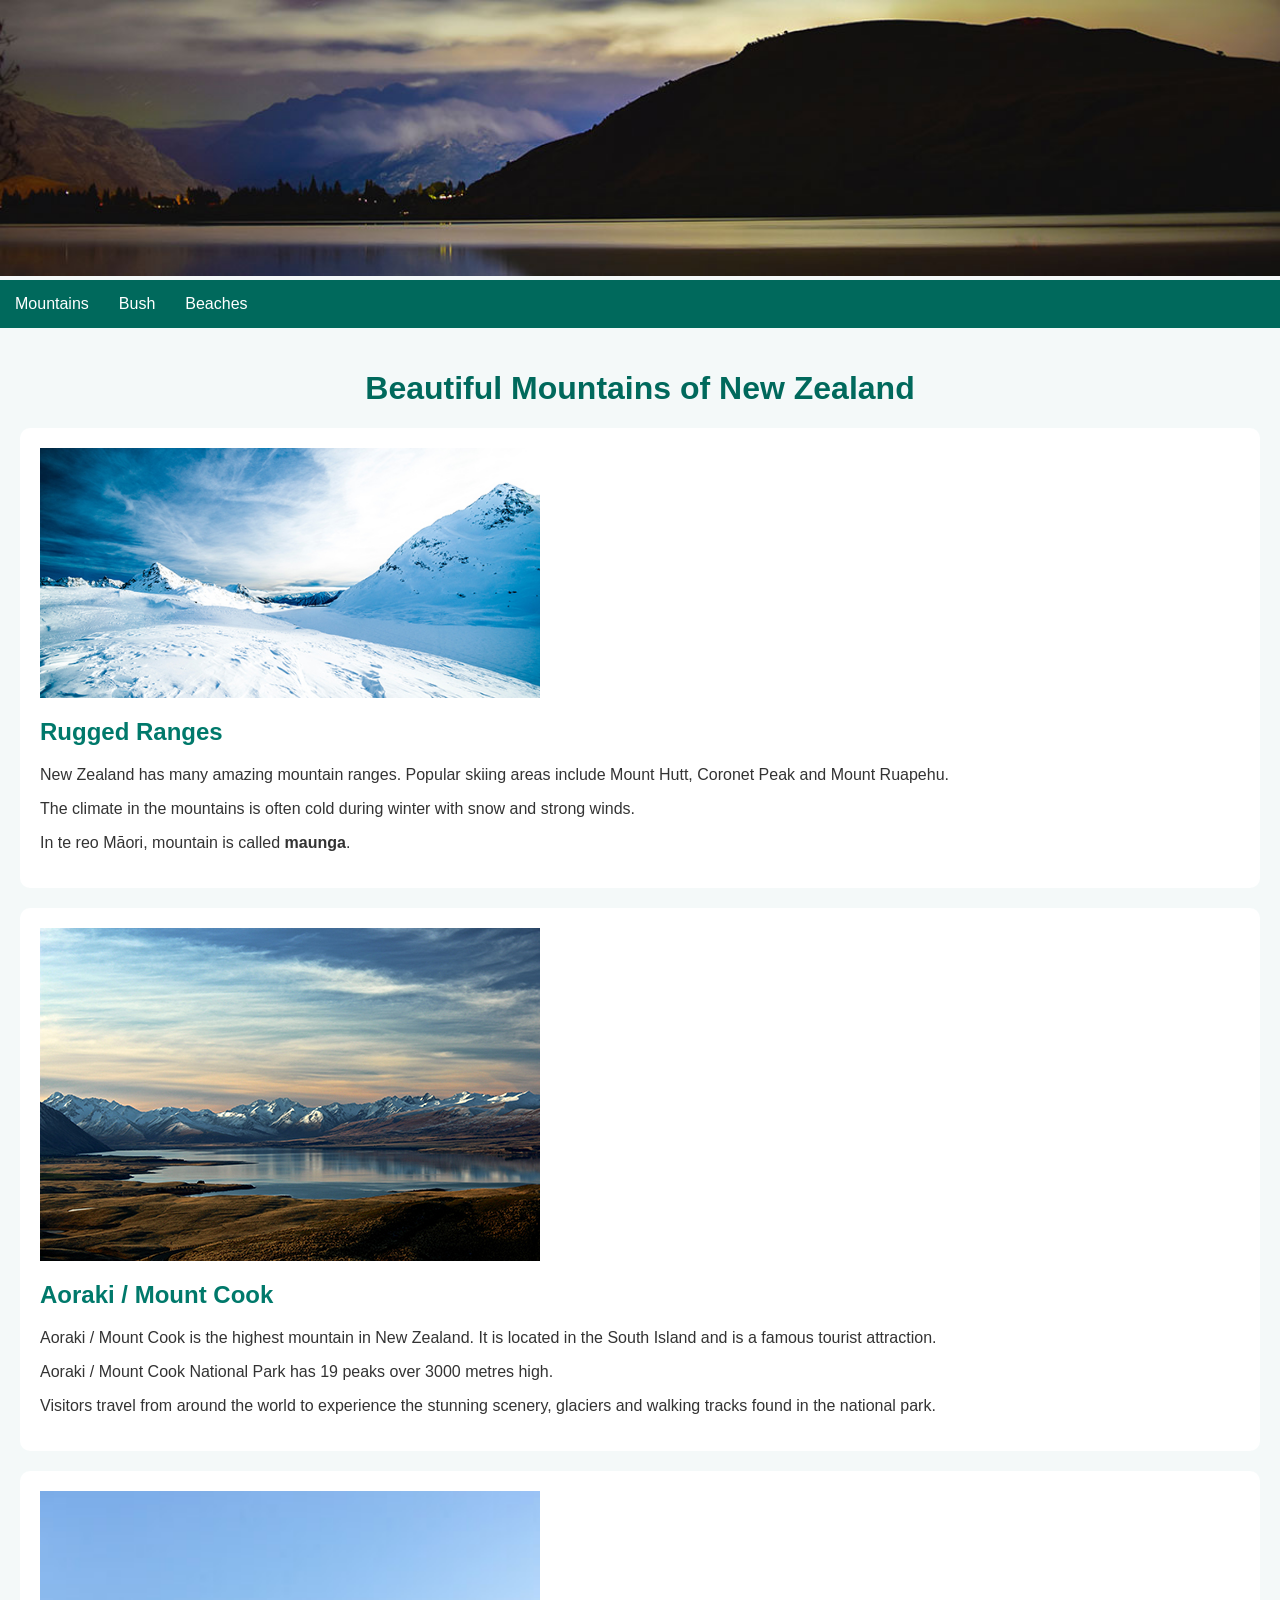
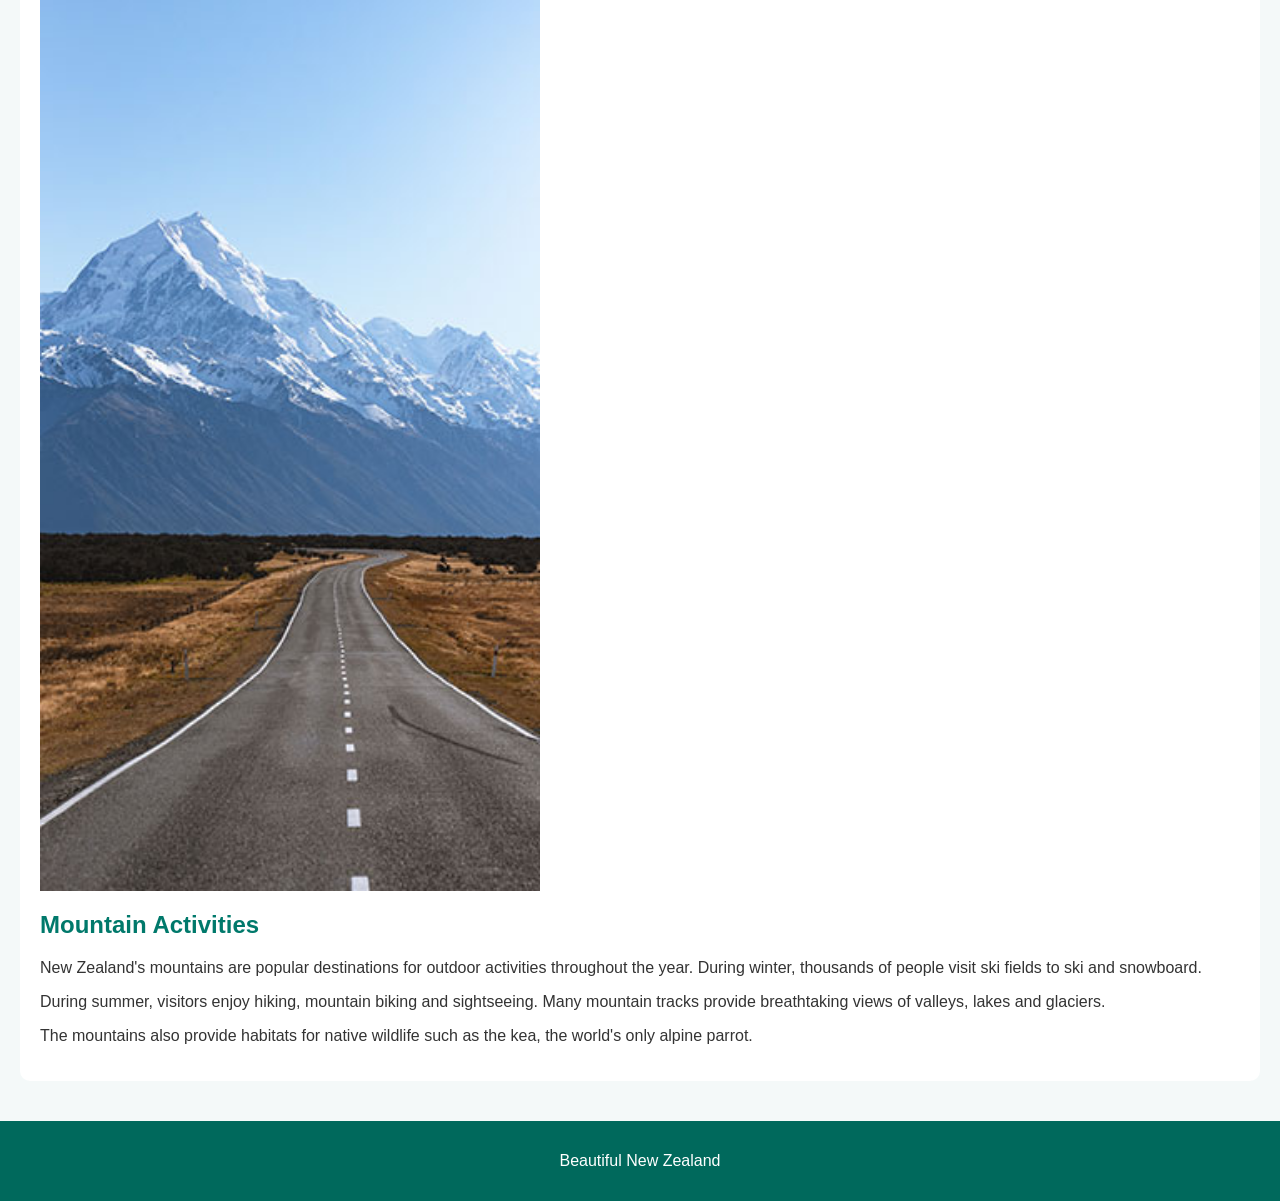
<file: index.html>
<!doctype html>
<html lang="en">
<head>
    <title>Mountains - Beautiful New Zealand</title>
    <meta charset="utf-8">
    <meta name="viewport" content="width=device-width, initial-scale=1.0">
    <link href="style.css" rel="stylesheet">
</head>

<body>

<header>
    <img src="images/z-banner.jpg" alt="Beautiful New Zealand Banner" class="banner">
</header>

<nav class="navbar">
    <ul>
        <li><a href="index.html">Mountains</a></li>
        <li><a href="bush.html">Bush</a></li>
        <li><a href="beaches.html">Beaches</a></li>
    </ul>
</nav>

<main>

    <h1>Beautiful Mountains of New Zealand</h1>
    <article>
        <img src="images/z-winter.jpg" alt="Mountain Range" class="image">
         <h2>Rugged Ranges</h2>
         <p>
            New Zealand has many amazing mountain ranges. Popular skiing areas include
            Mount Hutt, Coronet Peak and Mount Ruapehu.
         </p>

         <p>
            The climate in the mountains is often cold during winter with snow and strong winds.
        </p>

        <p>
            In te reo Māori, mountain is called <strong>maunga</strong>.
        </p>
    </article>
    
    <article>

        <img src="images/z-mountain_3.jpg" alt="Aoraki Mount Cook" class="image">

        <h2>Aoraki / Mount Cook</h2>
        <p>
            Aoraki / Mount Cook is the highest mountain in New Zealand. It is located in
            the South Island and is a famous tourist attraction.
        </p>

        <p>
            Aoraki / Mount Cook National Park has 19 peaks over 3000 metres high.
        </p>

        <p>
            Visitors travel from around the world to experience the stunning scenery,
            glaciers and walking tracks found in the national park.
        </p>

    </article>

    <article>
        <img src="images/z-mountain_2.jpg" alt="New Zealand Mountains" class="image">
        <h2>Mountain Activities</h2>

        <p>
            New Zealand's mountains are popular destinations for outdoor activities throughout
            the year. During winter, thousands of people visit ski fields to ski and snowboard.
        </p>

        <p>
            During summer, visitors enjoy hiking, mountain biking and sightseeing. Many mountain
            tracks provide breathtaking views of valleys, lakes and glaciers.
        </p>

        <p>
            The mountains also provide habitats for native wildlife such as the kea, the world's
            only alpine parrot.
        </p>

    </article>


</main>

<footer>
    <p> Beautiful New Zealand</p>
</footer>

</body>
</html>
</file>
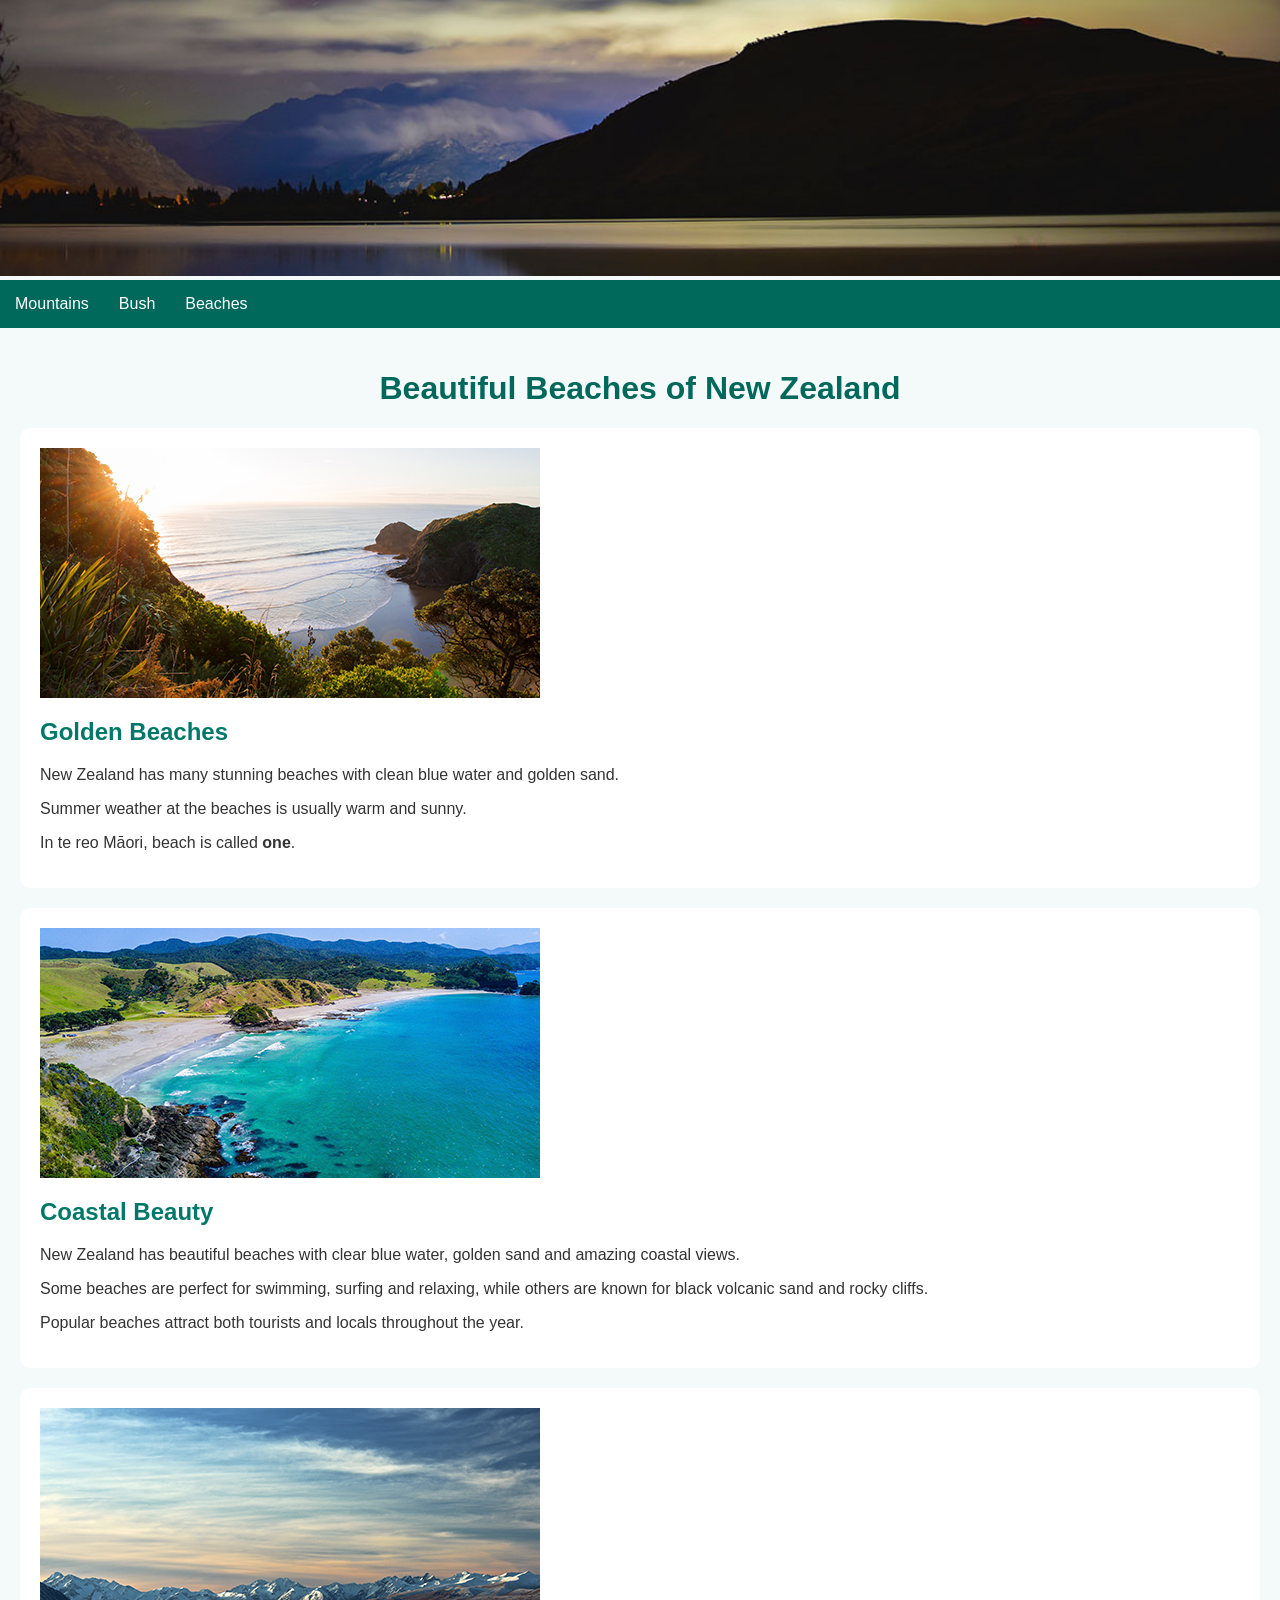
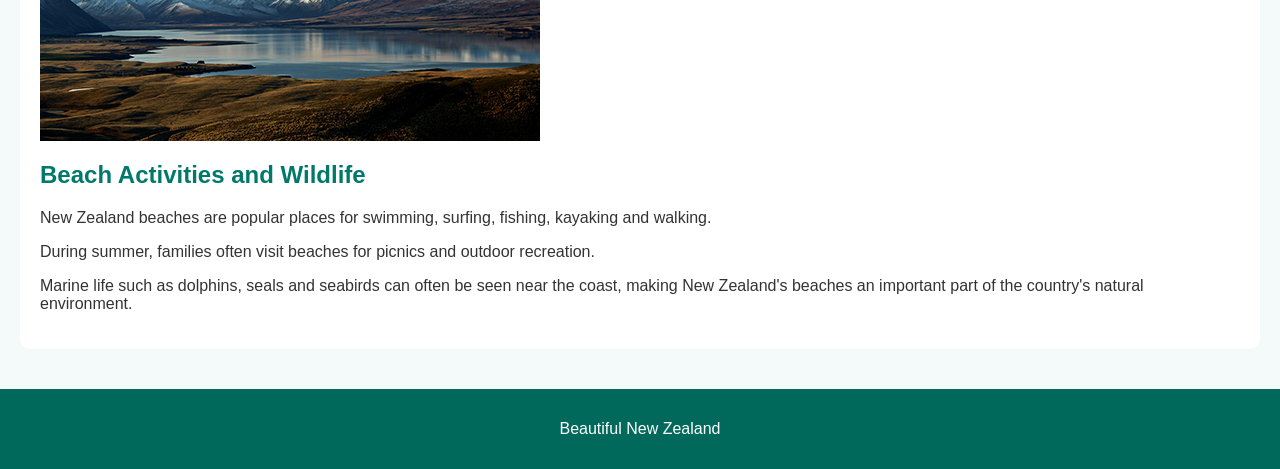
<file: beaches.html>
<!doctype html>
<html lang="en">
<head>
    <title>Beaches - Beautiful New Zealand</title>
    <meta charset="utf-8">
    <meta name="viewport" content="width=device-width, initial-scale=1.0">
    <link href="style.css" rel="stylesheet">
</head>

<body>

    <header>
        <img src="images/z-banner.jpg" alt="Beautiful New Zealand Banner" class="banner">
    </header>

    <nav class="navbar">
        <ul>
            <li><a href="index.html">Mountains</a></li>
            <li><a href="bush.html">Bush</a></li>
            <li><a href="beaches.html">Beaches</a></li>
        </ul>
    </nav>


    <main>

        <h1>Beautiful Beaches of New Zealand</h1>

        <article>
            <img src="images/z-ocean_2.jpg" alt="New Zealand Beach" class="image">

            <h2>Golden Beaches</h2>
            <p>
                New Zealand has many stunning beaches with clean blue water and golden sand.
            </p>

            <p>
                Summer weather at the beaches is usually warm and sunny.
            </p>
            
            <p>
                In te reo Māori, beach is called <strong>one</strong>.
            </p>

        </article>

        <article>
            <img src="images/z-ocean_3.jpg" alt="New Zealand Beach" class="image">
            <h2>Coastal Beauty</h2>
            <p>
                New Zealand has beautiful beaches with clear blue water, golden sand and amazing
                coastal views.
            </p>

            <p>
                Some beaches are perfect for swimming, surfing and relaxing, while others are known
                for black volcanic sand and rocky cliffs.
            </p>

            <p>
                Popular beaches attract both tourists and locals throughout the year.
            </p>

        </article>

        <article>
            <img src="images/z-mountain_3.jpg" alt="New Zealand beach" class="image">

            <h2>Beach Activities and Wildlife</h2>

            <p>
                New Zealand beaches are popular places for swimming, surfing, fishing, kayaking
                and walking.
            </p>
            
            <p>
                During summer, families often visit beaches for picnics and outdoor recreation.
            </p>

            <p>
                Marine life such as dolphins, seals and seabirds can often be seen near the coast,
                making New Zealand's beaches an important part of the country's natural environment.
            </p>

        </article>


    </main>

    <footer>
        <p> Beautiful New Zealand</p>
    </footer>

</body>
</html>
</file>
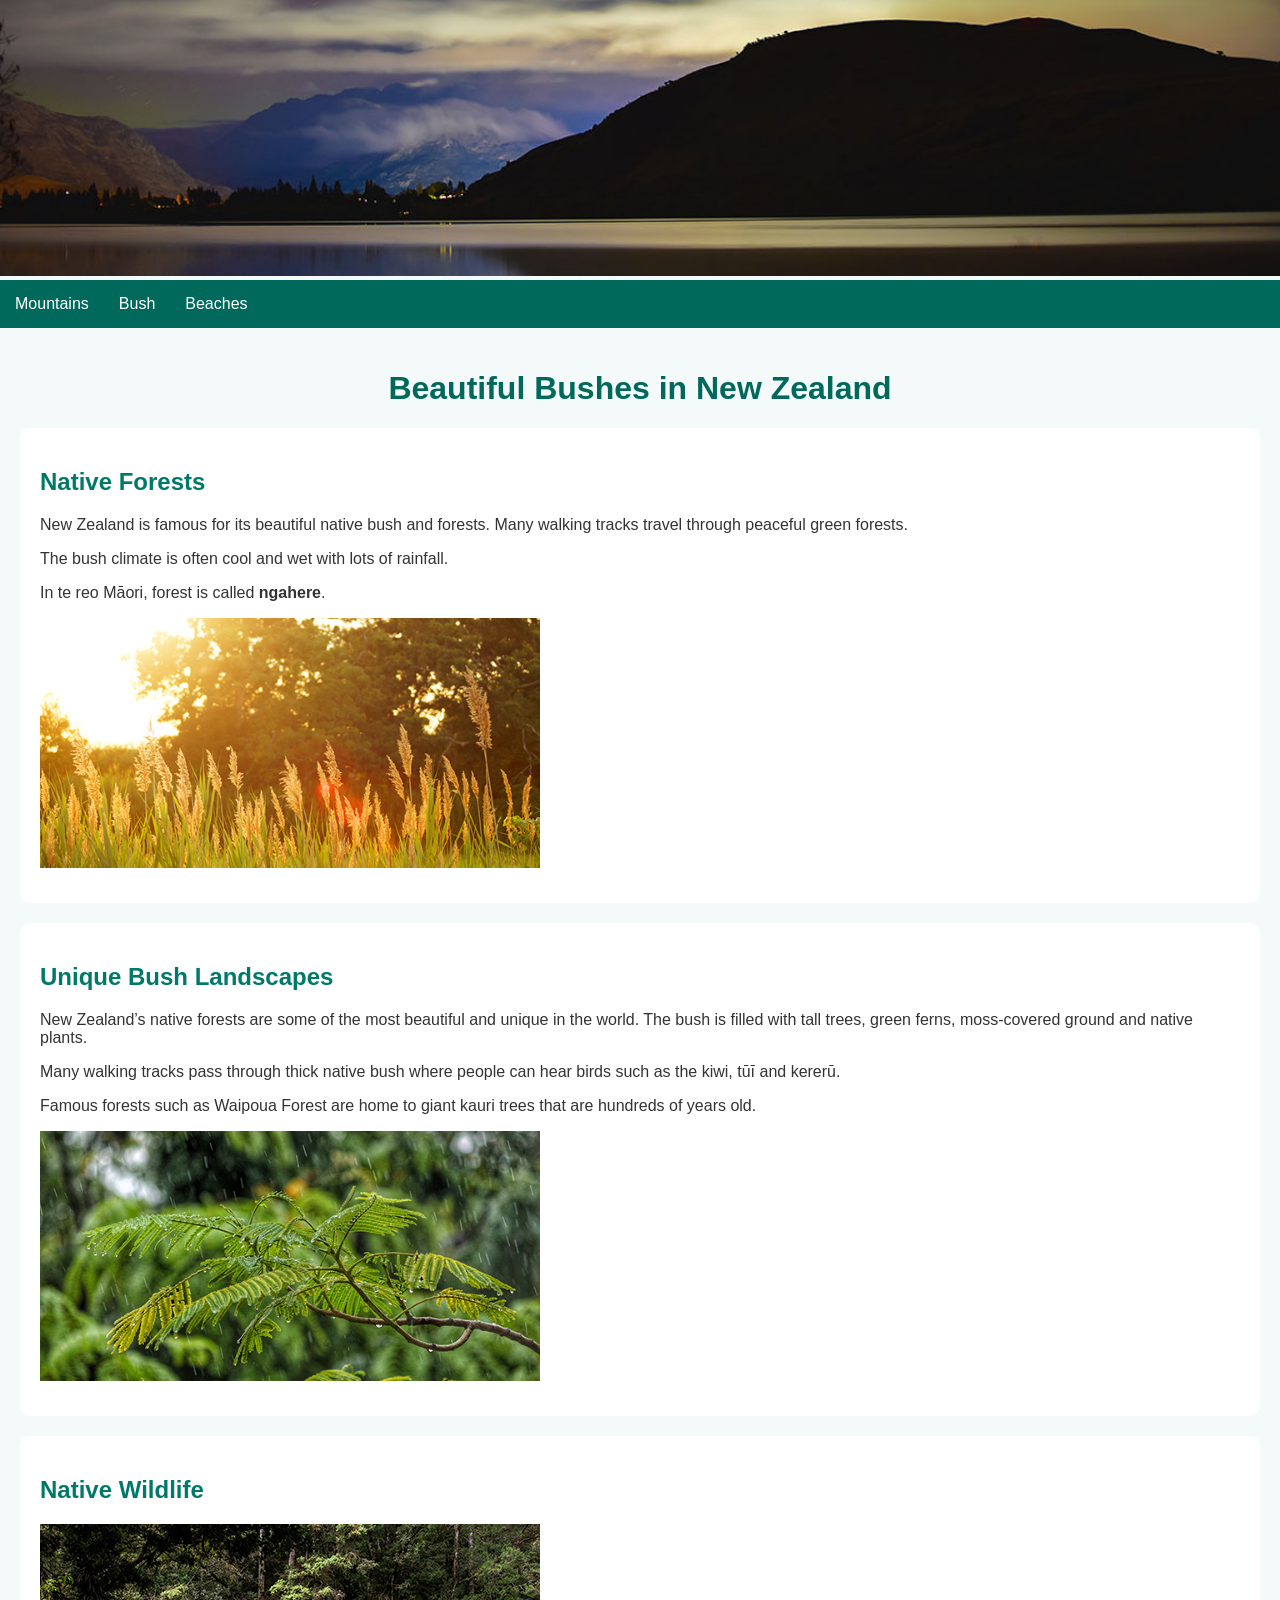
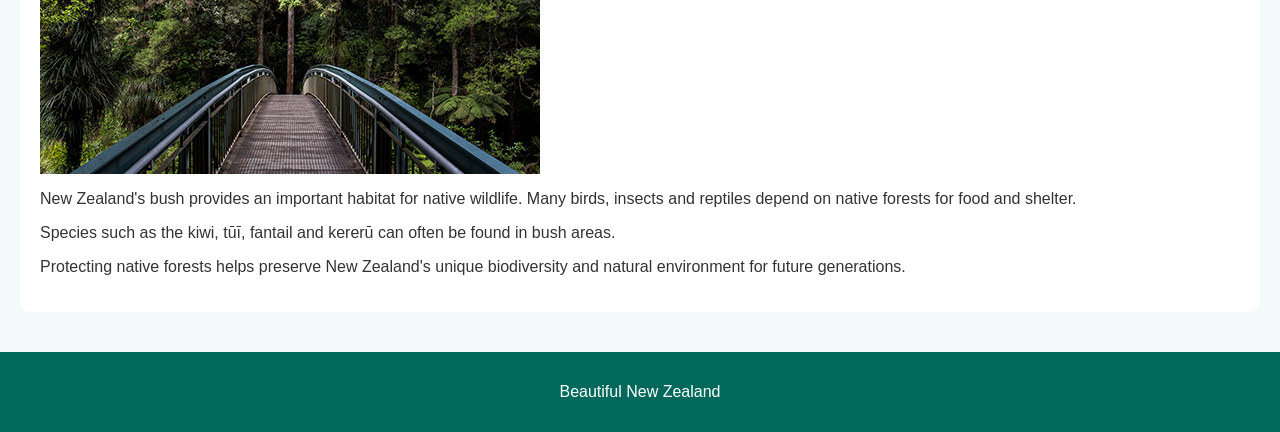
<file: bush.html>
<!doctype html>
<html lang="en">
<head>
    <title>Bush - Beautiful New Zealand</title>
    <meta charset="utf-8">
    <meta name="viewport" content="width=device-width, initial-scale=1.0">
    <link href="style.css" rel="stylesheet">
</head>
<body>
    <header>
        <img src="images/z-banner.jpg" alt="Beautiful New Zealand Banner" class="banner">
    </header>

    <nav class="navbar">
        <ul>
            <li><a href="index.html">Mountains</a></li>
            <li><a href="bush.html">Bush</a></li>
            <li><a href="beaches.html">Beaches</a></li>
        </ul>
    </nav>

    <main>
        <h1> Beautiful Bushes in New Zealand</h1>
        <article>
            <h2>Native Forests</h2>
            <p>
                New Zealand is famous for its beautiful native bush and forests. Many walking tracks travel through peaceful green forests.
            </p>

            <p>
                The bush climate is often cool and wet with lots of rainfall.
            </p>
            
            <p>
                In te reo Māori, forest is called <strong>ngahere</strong>.
            </p>

            <img src="images/z-summer.jpg" alt="New Zealand Bush" class="image">

        </article>

        <article>
            <h2>Unique Bush Landscapes</h2>
            <p>
                New Zealand’s native forests are some of the most beautiful and unique in the world.
                The bush is filled with tall trees, green ferns, moss-covered ground and native plants.
            </p>

            <p>
                Many walking tracks pass through thick native bush where people can hear birds such
                as the kiwi, tūī and kererū.
            </p>
            
            <p>
                Famous forests such as Waipoua Forest are home to giant kauri trees that are hundreds
                of years old.
            </p>

            <img src="images/z-rain.jpg" alt="New Zealand Bush" class="image">
        </article>

        <article>
            <h2>Native Wildlife</h2>

            <img src="images/z-bush_3.jpg" alt="Native Forest" class="image">

            <p>
                New Zealand's bush provides an important habitat for native wildlife. Many birds,
                insects and reptiles depend on native forests for food and shelter.
            </p>

            <p>
                Species such as the kiwi, tūī, fantail and kererū can often be found in bush areas.
            </p>

            <p>
                Protecting native forests helps preserve New Zealand's unique biodiversity and natural
                environment for future generations.
            </p>

        </article>


    </main>

    <footer>
        <p> Beautiful New Zealand</p>
    </footer>

</body>
</html>
</file>
<file: style.css>
* {
    box-sizing: border-box;
    font-family: Arial, sans-serif;
}

body {
    margin: 0;
    background-color: #f4f9f9;
    color: #333;
}

.banner {
    width: 100%;
    height: auto;
}

.navbar ul {
    list-style-type: none;
    margin: 0;
    padding: 0;
    overflow: hidden;
    background-color: #00695c;
}

.navbar li {
    float: left;
}

.navbar a {
    display: block;
    color: white;
    text-align: center;
    padding: 15px;
    text-decoration: none;
}

.navbar a:hover {
    background-color: #004d40;
}

main {
    padding: 20px;
}

h1 {
    text-align: center;
    color: #00695c;
}

h2 {
    color: #00796b;
}

.image {
    width: 100%;
    max-width: 500px;
    height: auto;
    display: block;
    margin-bottom: 15px;
}

article {
    background-color: white;
    padding: 20px;
    margin-bottom: 20px;
    border-radius: 10px;
}

footer {
    text-align: center;
    padding: 15px;
    background-color: #00695c;
    color: white;
}

/* Responsive design */

@media screen and (max-width: 768px) {

    .navbar li {
        float: none;
    }

    .navbar a {
        text-align: center;
    }

}
</file>
